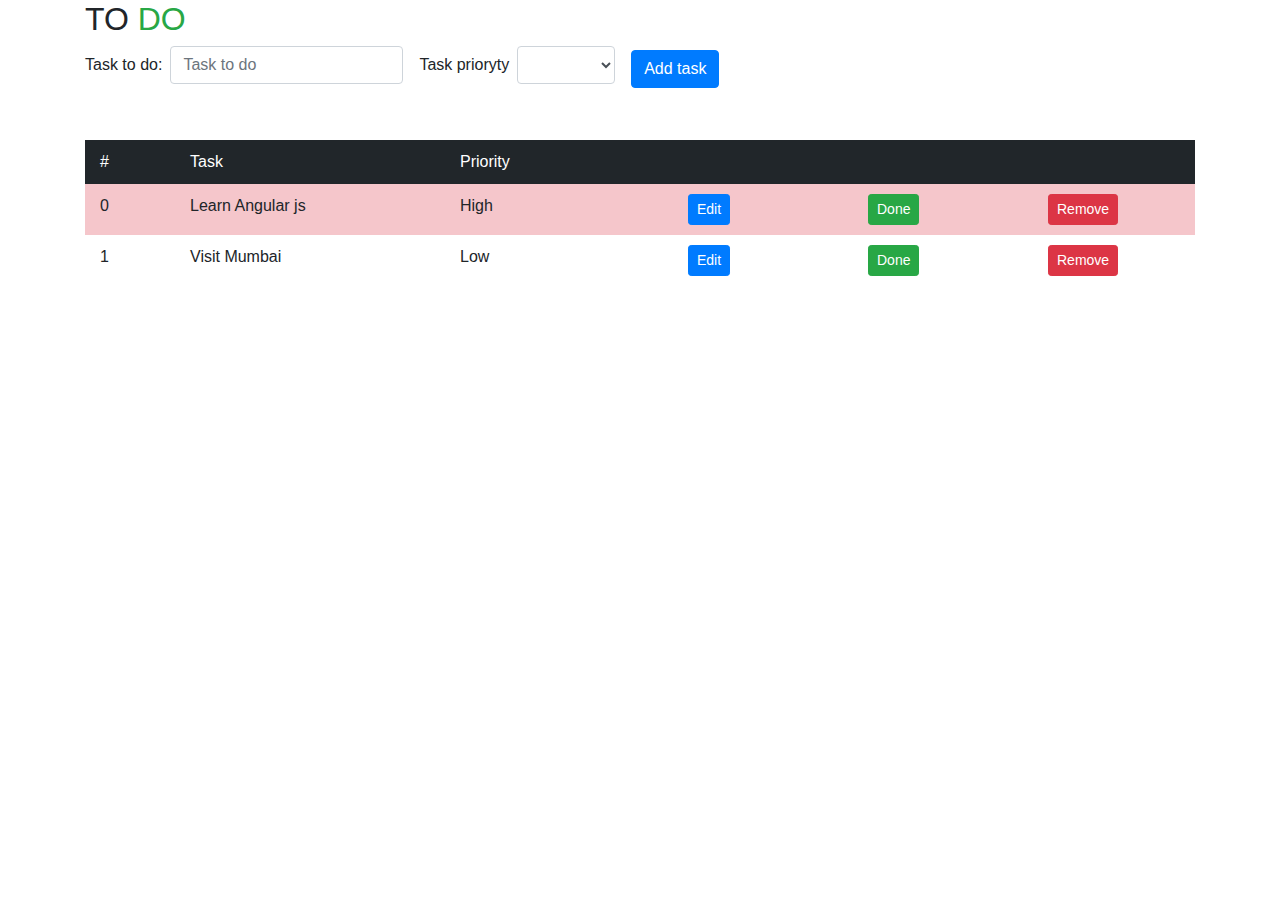
<file: index.html>
<!doctype html>
<html ng-app="toDoApp">
<head>
    <title>To do list</title>
    <link rel="stylesheet" href="https://maxcdn.bootstrapcdn.com/bootstrap/4.0.0/css/bootstrap.min.css"
          integrity="sha384-Gn5384xqQ1aoWXA+058RXPxPg6fy4IWvTNh0E263XmFcJlSAwiGgFAW/dAiS6JXm" crossorigin="anonymous">
    <link rel="stylesheet" href="style.css">
</head>
<body>
<div class="container">
    <div class="row">
        <div class="col col-xs-12">
            <div ng-view></div>
        </div>
    </div>
</div>
<script src="angular.js"></script>
<script src="angular-route.js"></script>
<script src="app/app.js"></script>
<script src="app/controllers/tasksController.js"></script>
<script src="app/controllers/taskController.js"></script>
<script src="app/services/tasksService.js"></script>
<script src="app/components/form/form-component.js"></script>
<script src="app/components/table/table-component.js"></script>
<script src="app/components/table/tableRow/table-row-component.js"></script>

</body>
</html>
</file>
<file: style.css>
.table,ul {
    display: flex;
    width: 100%;
    margin: 0;
}

.table {
    padding: 0;
}

.black {
    background-color: #21262a;
    color: #fff;
}

ul{
    padding: 0 15px;
    color:background-color: #21262a;
}

li {
    width: 20%;
    padding: 10px 0;
    list-style: none;
}

li:nth-of-type(1) {
    width: 10%;
}

li:nth-of-type(2) {
    width: 30%;
}
</file>
